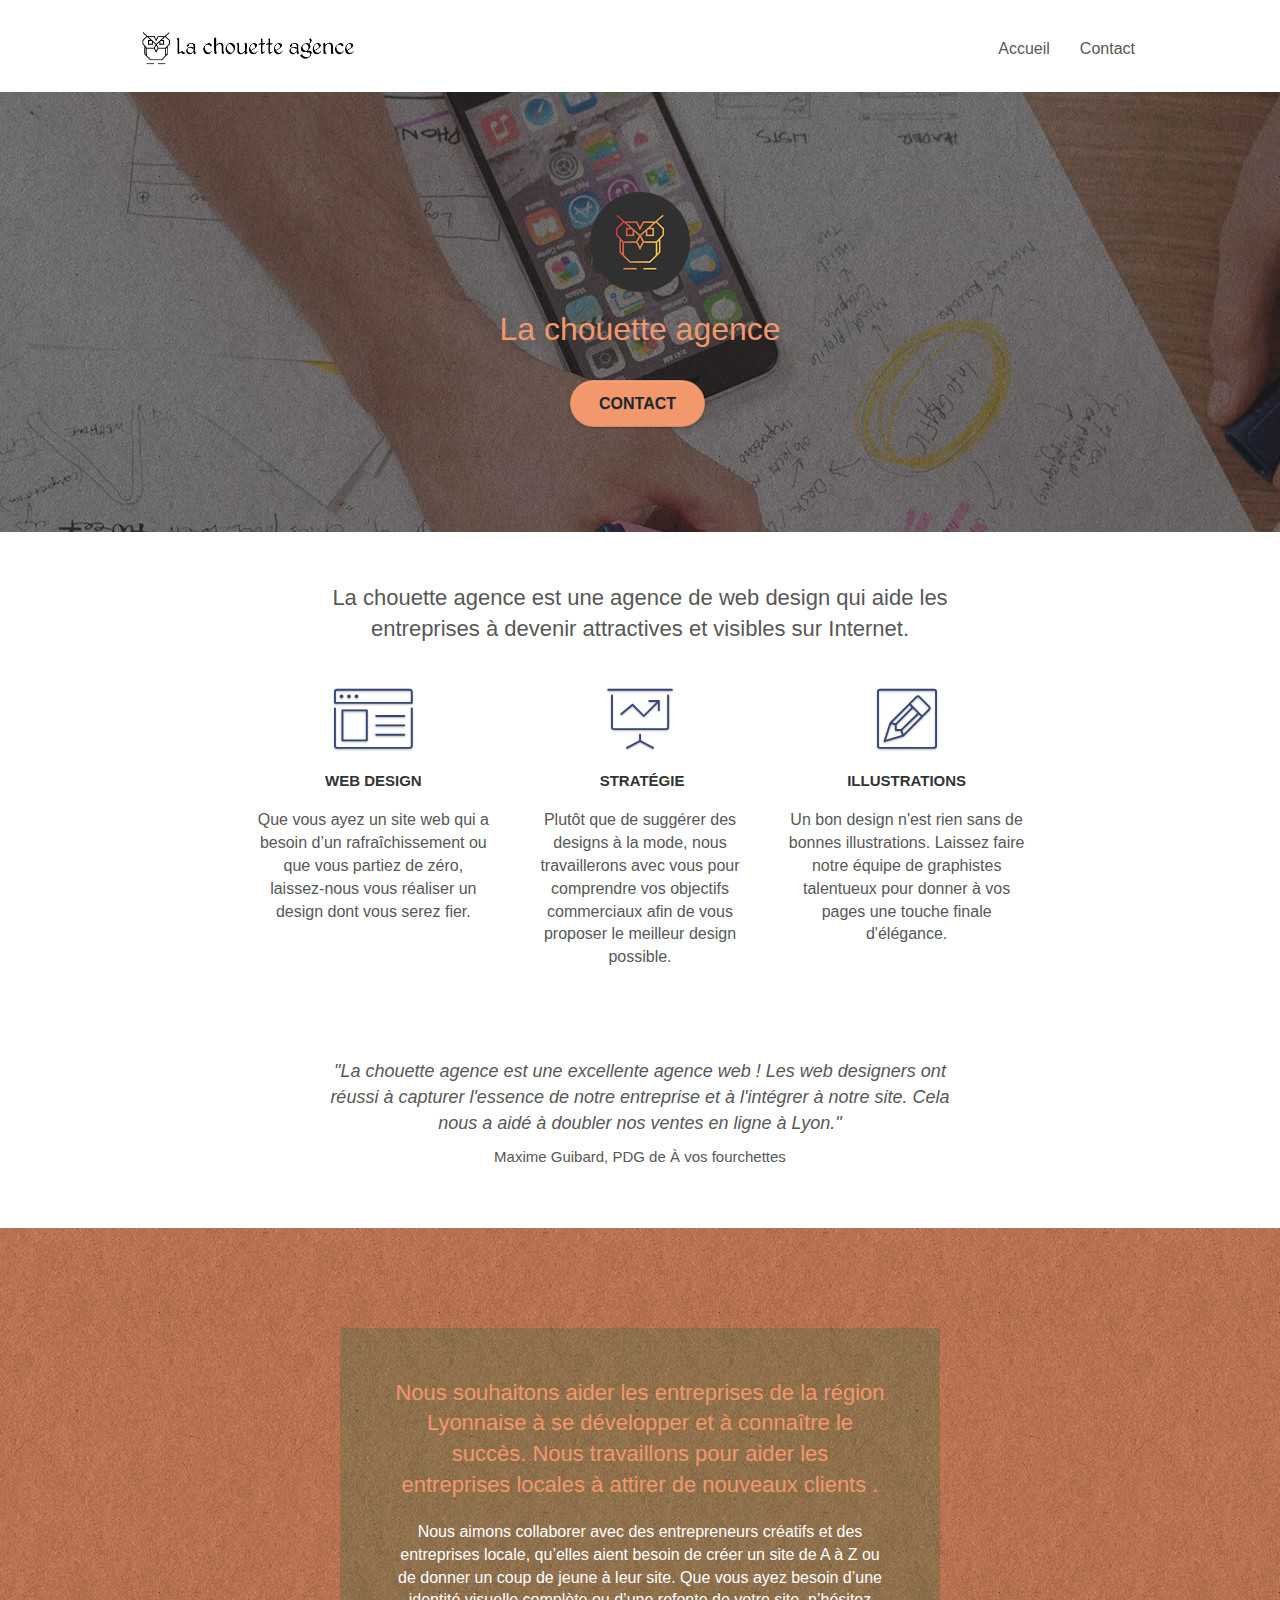
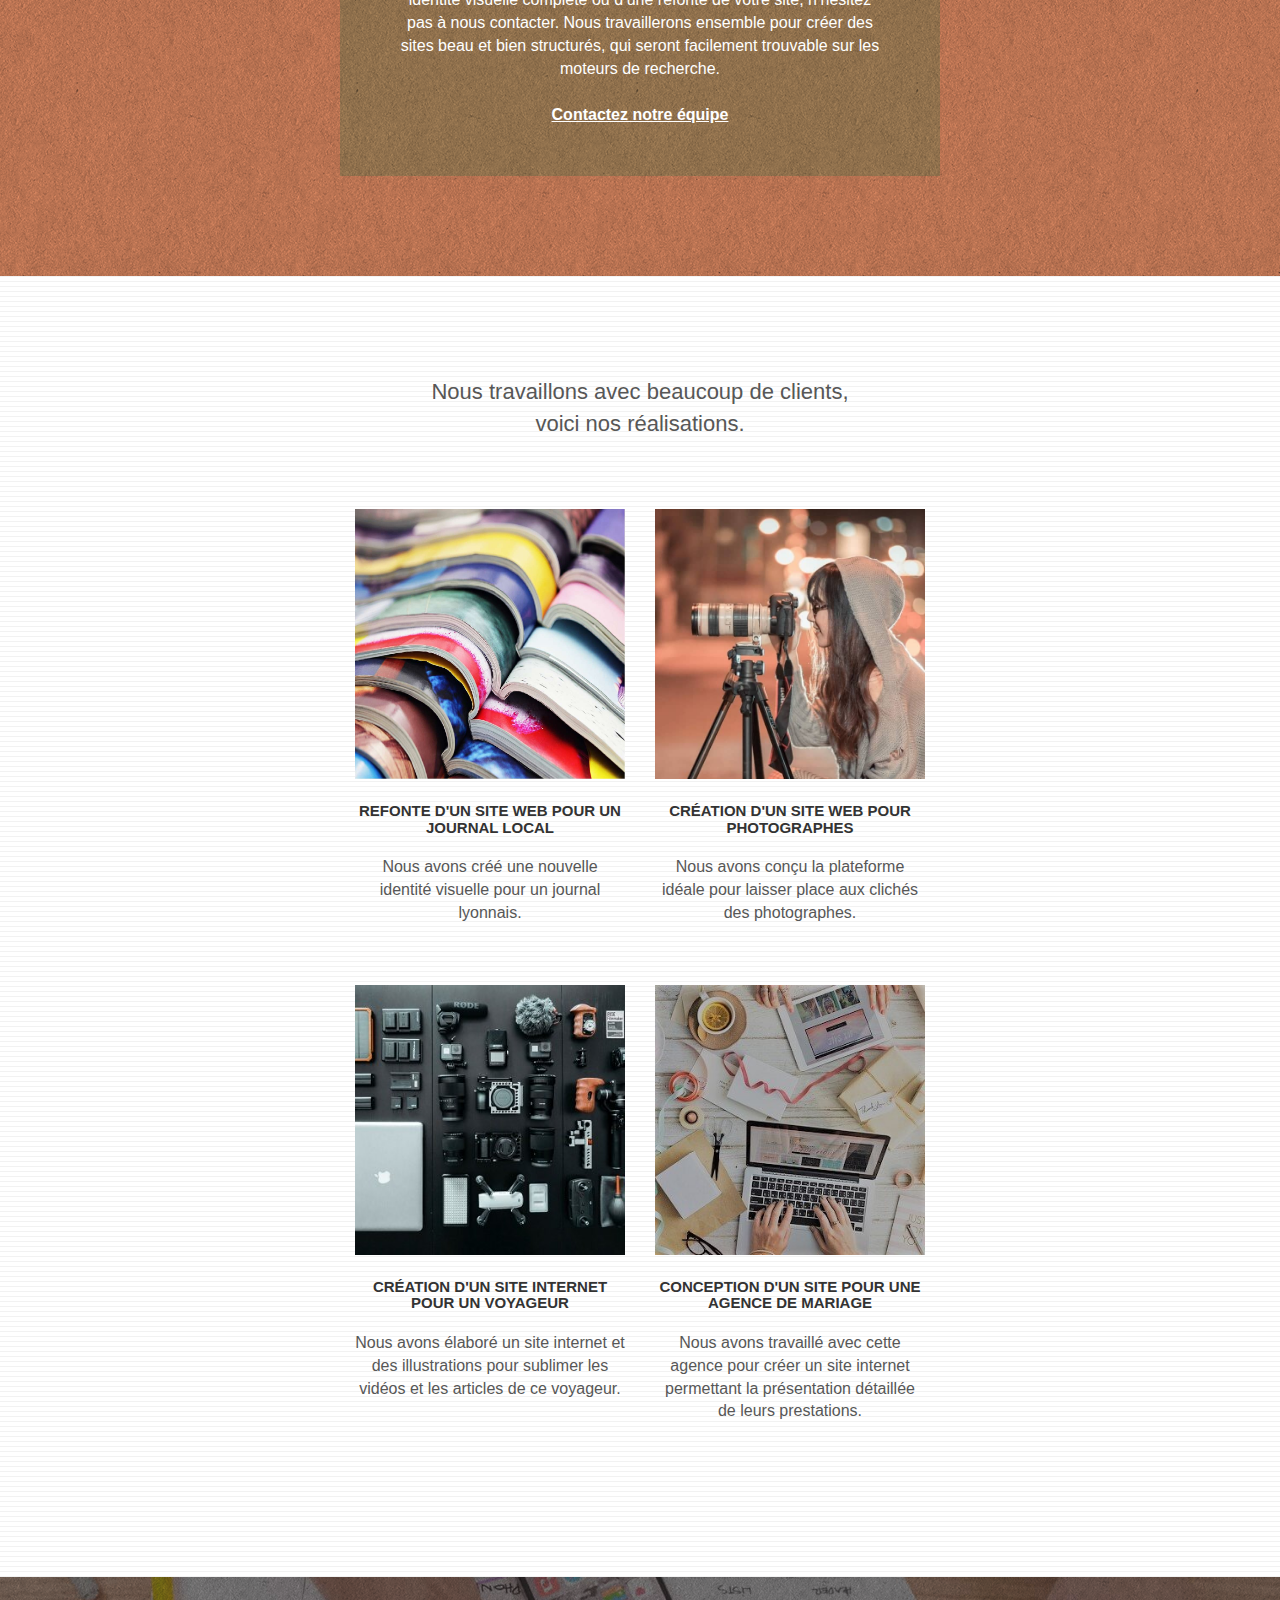
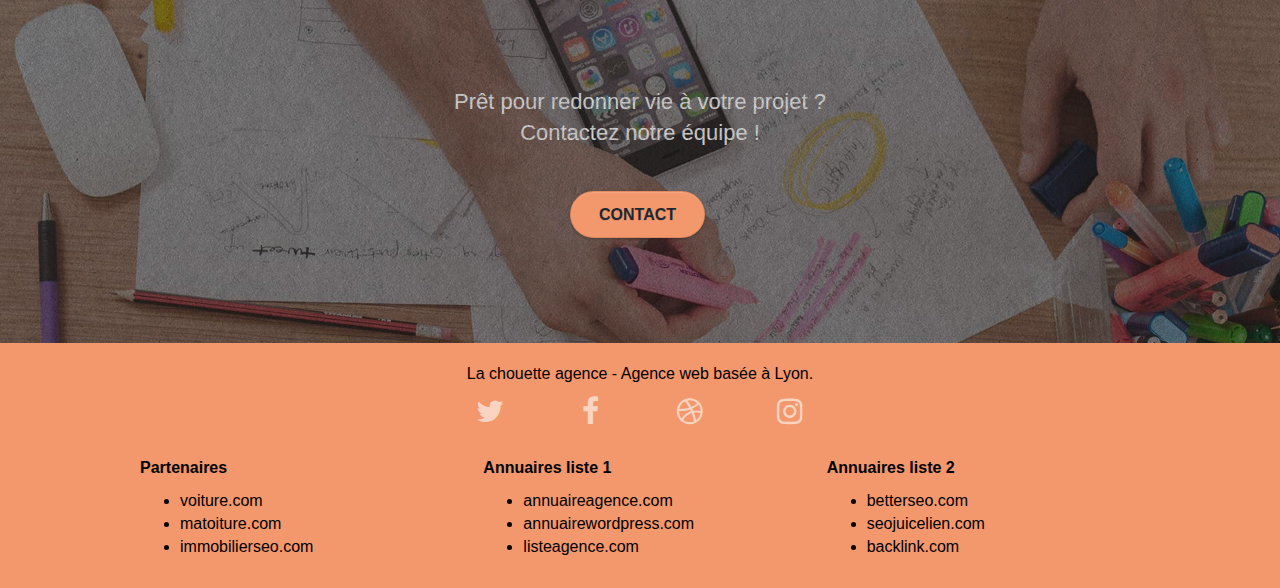
<file: index.html>
<!doctype html>
<html lang="fr">
<head>
    <meta charset="utf-8">
    <meta name="keywords" content="seo, google, site web, site internet, agence design paris, agence design, agence design,agence design,agence design,agence design,agence design,agence design,agence design,agence design">
    <meta name="description" content="La chouette agence est une agence de web design basée à Lyon qui aide les entreprises à devenir attractives et visibles sur Internet.">
    <meta name="viewport" content="width=device-width, initial-scale=1.0, viewport-fit=cover">
    <link rel="shortcut icon" type="image/png" href="favicon.jpg">
    
	<link rel="stylesheet" type="text/css" href="./css/bootstrap.css">
	<link rel="stylesheet" type="text/css" href="style.css">
	<link rel="stylesheet" type="text/css" href="./css/font-awesome.css">
	<link rel="stylesheet" type="text/css" href="./css/et-line.css">
	
    
	<script src="./js/jquery-2.1.0.js"></script>
	<script src="./js/bootstrap.js"></script>
	<script src="./js/blocs.js"></script>
	<script src="./js/jquery.touchSwipe.js" defer></script>
	<script src="./js/gmaps.js"></script>

    <title>La chouette agence ⎪ Agence de web design à Lyon</title>

    
<!-- Analytics -->
 
<!-- Analytics END -->
    
</head>
<body>
<!-- Principal conteneur -->
<div class="page-container">
    
<!-- bloc-0 -->
<div class="bloc bgc-white l-bloc " id="bloc-0">
	<div class="container bloc-sm">

		<nav class="navbar row">
			<div class="navbar-header">
				<div hidden class="keywords" style="color:#cccccc;font-size:1px;">Agence web à paris, stratégie web, web design, illustrations, design de site web, site web, web, internet, site internet, site</div>
				<a class="navbar-brand" href="index.html"><img src="img/la-chouette-agence.png" alt="paris web design logo agence web meilleure agence" height="40" /></a>
				<div hidden class="keywords" style="color:#cccccc;font-size:1px;">Agence web à paris, stratégie web, web design, illustrations, design de site web, site web, web, internet, site internet, site</div>
				<button id="nav-toggle" type="button" class="ui-navbar-toggle navbar-toggle" data-toggle="collapse" data-target=".navbar-1">
					<span class="sr-only">Toggle navigation</span><span class="icon-bar"></span><span class="icon-bar"></span><span class="icon-bar"></span>
				</button>
			</div>
			<div class="collapse navbar-collapse navbar-1 special-dropdown-nav">
				<ul class="site-navigation nav navbar-nav">
					<li>
						<a href="index.html">Accueil</a>
					</li>
					<li>
					</li>
					<li>
						<a href="page2.html">Contact</a>
					</li>
				</ul>
			</div>
		</nav>
	</div>
</div>
<!-- bloc-0 END -->

<!-- bloc-1-presentation -->
<div class="bloc bgc-dark-slate-blue bg-banniere d-bloc bg-t-edge bloc-bg-texture texture-paper b-parallax" id="bloc-1-hero">
	<div class="container bloc-lg">
		<div class="row tight-width-whitespace">
			<div class="col-sm-12">
				<img src="img/logo.png" class="center-block image-resize-mode" width="100" alt="La chouette agence, agence web paris, création logo paris" />
				<h1 class="text-center hero-bloc-text tc-white ">
					La chouette agence
				</h1>
				<div class="text-center">
					<a href="page2.html" class="btn btn-lg btn-clean btn-rd cta-hero btn-atomic-tangerine" id="cta-hero">Contact</a>
				</div>
			</div>
		</div>
	</div>
</div>
<!-- bloc-1-presentation END -->

<!-- bloc-2-services -->
<div class="bloc bgc-white l-bloc" id="bloc-2-services">
	<div class="container bloc-md">
		<div class="row">
			<div class="col-sm-12 text-center imgtextecenter">
				<p class="imgtexte">La chouette agence est une agence de web design qui aide les entreprises à devenir attractives et visibles sur Internet. </p>
			</div>
		</div>
		<div class="row voffset-lg med-width-whitespace">
			<div class="col-sm-4">
				<div class="text-center">
					<span class="et-icon-browser sm-shadow icon-dark-slate-blue icons icon-lg"></span>
				</div>
				<h2 class="mg-md text-center">
					Web design
				</h2>
				<p class="text-center">
					Que vous ayez un site web qui a besoin d&rsquo;un rafraîchissement ou que vous partiez de zéro, laissez-nous vous réaliser un design dont vous serez fier.
				</p>
			</div>
			<div class="col-sm-4">
				<div class="text-center">
					<span class="et-icon-presentation sm-shadow icon-dark-slate-blue icons icon-lg"></span>
				</div>
				<h2 class="mg-md text-center">
					&nbsp;Stratégie
				</h2>
				<p class="text-center ">
					Plutôt que de suggérer des designs à la mode, nous travaillerons avec vous pour comprendre vos objectifs commerciaux afin de vous proposer le meilleur design possible.<br>
				</p>
			</div>
			<div class="col-sm-4">
				<div class="text-center">
					<span class="et-icon-edit sm-shadow icon-dark-slate-blue icons icon-lg"></span>
				</div>
				<h2 class="mg-md text-center">
					Illustrations
				</h2>
				<p class="text-center ">
					Un bon design n'est rien sans de bonnes illustrations. Laissez faire notre équipe de graphistes talentueux pour donner à vos pages une touche finale d'élégance.
				</p>
			</div>
		</div>
		<div class="row voffset-lg voffset">
			<div class="col-xs-12 col-md-8 col-md-offset-2 text-center">
				<p class="citation">"La chouette agence est une excellente agence web ! Les web designers ont réussi à capturer l'essence de notre entreprise et à l'intégrer à notre site. Cela nous a aidé à doubler nos ventes en ligne à Lyon."</p>
				<p class="citation-auteur">Maxime Guibard, PDG de À vos fourchettes</p>

			</div>
		</div>
	</div>
</div>
<!-- bloc-2-services END -->

<!-- bloc-3-what-i-do -->
<div class="bloc tc-white bgc-atomic-tangerine bg-presentation d-bloc bloc-bg-texture texture-paper b-parallax" id="bloc-3-what-i-do">
	<div class="container bloc-lg">
		<div class="row tight-width-whitespace black-background">
			<div class="col-sm-12">
				<h3 class="mg-md text-center tc-white">
					Nous souhaitons aider les entreprises de la région Lyonnaise à se développer et à connaître le succès. Nous travaillons pour aider les entreprises locales à attirer de nouveaux clients .<br>
				</h3>
				<p class="text-center white">
					Nous aimons collaborer avec des entrepreneurs créatifs et des entreprises locale, qu’elles aient besoin de créer un site de A à Z ou de donner un coup de jeune à leur site. Que vous ayez besoin d’une identité visuelle complète ou d’une refonte de votre site, n’hésitez pas à nous contacter. Nous travaillerons ensemble pour créer des sites beau et bien structurés, qui seront facilement trouvable sur les moteurs de recherche. <br><br><a class="ltc-white bold-link" href="page2.html">Contactez notre équipe</a><br>
				</p>
			</div>
		</div>
	</div>
</div>
<!-- bloc-3-what-i-do END -->

<!-- bloc-4-portfolio -->
<div class="bloc bgc-white bg-lines-h2-bg bg-repeat l-bloc" id="bloc-4-portfolio">
	<div class="container bloc-lg">
		<div class="row">
			<div class="col-sm-12 text-center imgtextecenter">
				<p class ="imgtexte imgtexte2">Nous travaillons avec beaucoup de clients, voici nos réalisations.</p>
			</div>
		</div>
		<div class="row tight-width-whitespace portfolio-row">
			<div class="col-sm-6">
				<a href="#" data-lightbox="img/1.jpg" data-gallery-id="gallery-1" data-caption="Refonte d'un site web pour un journal local" data-frame="snapshot-lb"><img src="img/1.jpg" alt="paris web design logo agence web meilleure agence et refonte site web journal" class="img-responsive portfolio-thumb" /></a>
				<h4 class="mg-md text-center">
					Refonte d'un site web pour un journal local
				</h4>
				<p class="text-center">
					Nous avons créé une nouvelle identité visuelle pour un journal lyonnais.
				</p>
			</div>
			<div class="col-sm-6">
				<a href="#" data-lightbox="img/2.jpg" data-gallery-id="gallery-1" data-caption="Création d'un site web pour photographes" data-frame="snapshot-lb"><img src="img/2.jpg" class="img-responsive portfolio-thumb" alt="paris web design logo agence web meilleure agence, Création d'un site web pour photographes" /></a>
				<h4 class="mg-md text-center">
					Création d'un site web pour photographes
				</h4>
				<p class="text-center">
					Nous avons conçu la plateforme idéale pour laisser place aux clichés des photographes.
				</p>
			</div>
		</div>
		<div class="row tight-width-whitespace portfolio-row">
			<div class="col-sm-6">
				<a href="#" data-lightbox="img/3.jpg" data-gallery-id="gallery-1" data-caption="Création d'un site internet pour un voyageur" data-frame="snapshot-lb"><img src="img/3.jpg" class="img-responsive portfolio-thumb" alt="paris web design logo agence web meilleure agence, Création d'un site web pour voyageur"/></a>
				<h4 class="mg-md text-center">
					Création d'un site internet pour un voyageur
				</h4>
				<p class="text-center">
					Nous avons élaboré un site internet et des illustrations pour sublimer les vidéos et les articles de ce voyageur.
				</p>
			</div>
			<div class="col-sm-6">
				<a href="#" data-lightbox="img/4.jpg" data-gallery-id="gallery-1" data-caption="Conception d'un site pour une agence de mariage" data-frame="snapshot-lb"><img src="img/4.jpg" class="img-responsive portfolio-thumb" alt="paris web design logo agence web meilleure agence, Création d'un site web pour agence de mariage" /></a>
				<h4 class="mg-md text-center">
					Conception d'un site pour une agence de mariage
				</h4>
				<p class="text-center">
					Nous avons travaillé avec cette agence pour créer un site internet permettant la présentation détaillée de leurs prestations.
				</p>
			</div>
		</div>
	</div>
</div>
<!-- bloc-4-portfolio END -->

<!-- bloc-5-cta -->
<div class="bloc bgc-dark-slate-blue bg-banniere d-bloc bloc-bg-texture texture-paper" id="bloc-5-cta">
	<div class="container bloc-lg">
		<div class="row">
			<h5 class="mg-md text-center white">
				Prêt pour redonner vie à votre projet ?<br>Contactez notre équipe !
			</h5>
			<div class="col-sm-12 text-center">
				<a href="page2.html" class="btn btn-atomic-tangerine btn-clean btn-rd btn-lg cta-hero">Contact</a>
			</div>
		</div>
	</div>
</div>
<!-- bloc-5-cta END -->

<!-- Footer - bloc-8 -->
<div class="bloc bgc-atomic-tangerine d-bloc" id="bloc-8">
	<div class="container bloc-sm">
		<div class="row">
			<div class="col-sm-12">
				<p class="text-center black">
					La chouette agence - Agence web basée à Lyon.<br>
				</p>
				<div class="row row-no-gutters social">
					<div class="col-sm-3">
						<div class="text-center">
							<a class="social" href="index.html"><span class="fa fa-twitter icon-md"></span></a>
						</div>
					</div>
					<div class="col-sm-3">
						<div class="text-center">
							<a class="social" href="index.html"><span class="fa fa-facebook icon-md"></span></a>
						</div>
					</div>
					<div class="col-sm-3">
						<div class="text-center">
							<a class="social" href="index.html"><span class="fa fa-dribbble icon-md"></span></a>
						</div>
					</div>
					<div class="col-sm-3">
						<div class="text-center">
							<a class="social" href="index.html"><span class="fa fa-instagram icon-md"></span></a>
						</div>
					</div>
					<div hidden class="keywords" style="color:#F3976C;">Agence web à paris, stratégie web, web design, illustrations, design de site web, site web, web, internet, site internet, site</div>
				</div>
				<div class="row">
					<div class="col-sm-4">
						<p class="linkheader">Partenaires</p>
							<ul>
								<li class="black"><a href="voiture.com" class="black">voiture.com</a></li>
								<li class="black"><a href="matoiture.com" class="black">matoiture.com</a></li>
								<li class="black"><a href="immobilierseo.com" class="black">immobilierseo.com</a></li>
							</ul>		
					</div>
					<div class="col-sm-4">
						<p class="linkheader">Annuaires liste 1</p>
						<ul>
							<li class="black"><a href="annuaireagence.com" class="black">annuaireagence.com</a></li>
							<li class="black"><a href="annuairewordpress.com" class="black">annuairewordpress.com</a></li>
							<li class="black"><a href="listeagence.com" class="black">listeagence.com</a></li>
						</ul>
					</div>
					<div class="col-sm-4">
						<p class="linkheader">Annuaires liste 2</p>
						<ul>
							<li class="black"><a href="betterseo.com" class="black">betterseo.com</a></li>
							<li class="black"><a href="seojuicelien.com" class="black">seojuicelien.com</a></li>
							<li class="black"><a href="backlink.com" class="black">backlink.com</a></li>
						</ul>
					</div>
				</div>
			</div>
		</div>
	</div>
</div>
<!-- Footer - bloc-8 END -->

</div>
<!-- Principal conteneur END -->
    

</body>
</html>
</file>
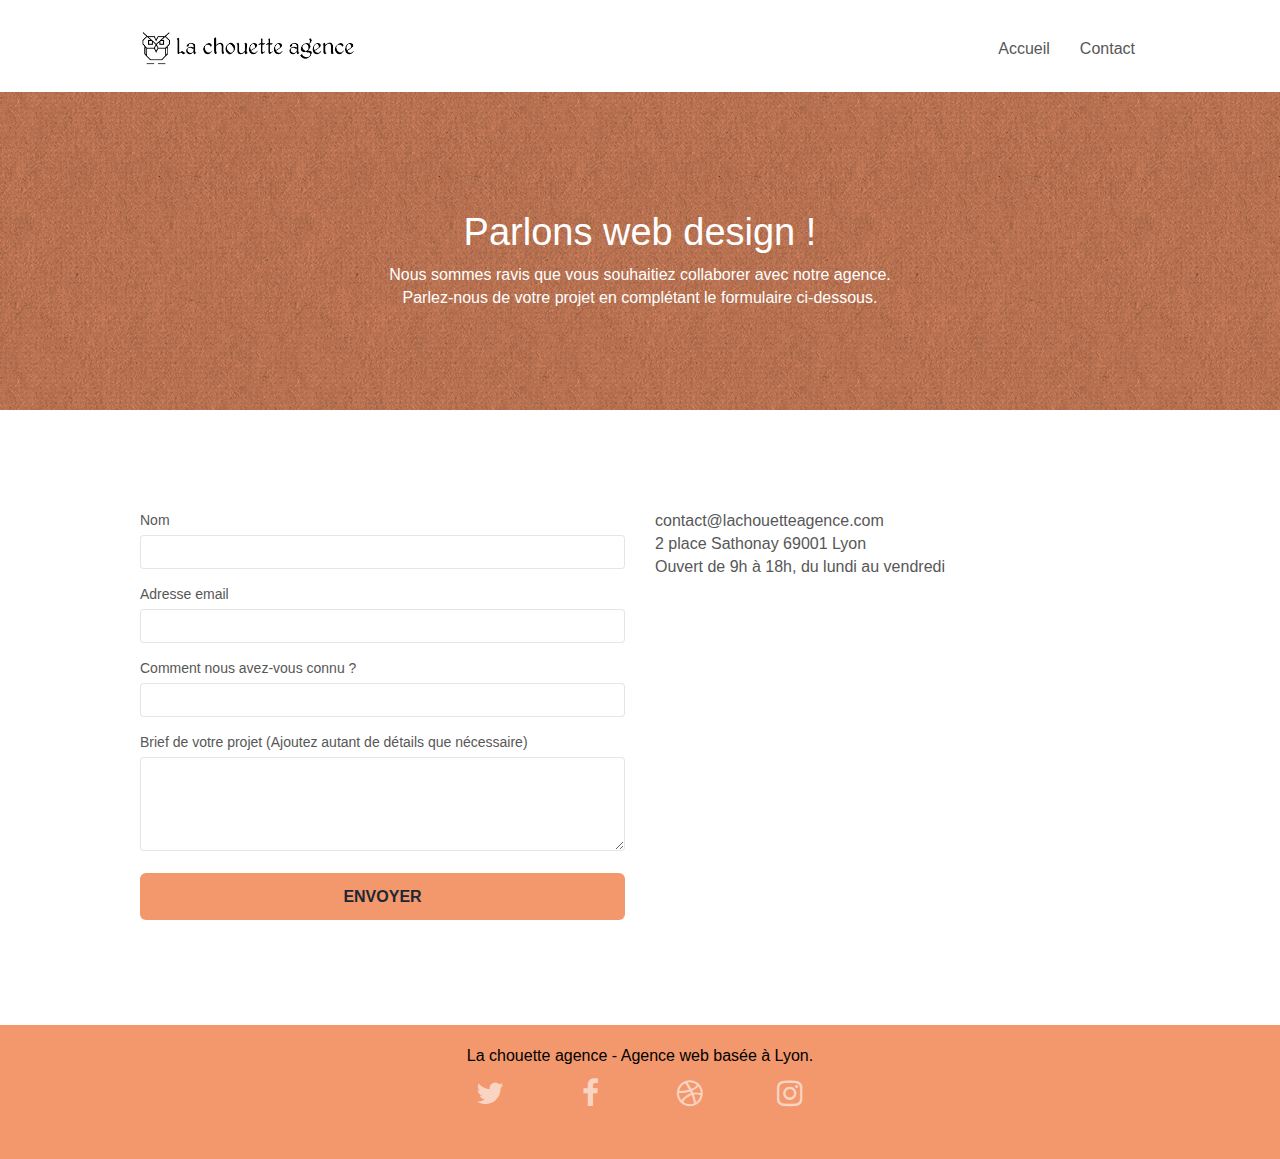
<file: page2.html>
<!doctype html>
<html lang="fr">
<head>
    <meta charset="utf-8">
    <meta name="keywords" content="">
    <meta name="description" content="Vous avez un projet de web design à realiser? La chouette agence répond à vos questions sur tous les sujets ">
    <meta name="viewport" content="width=device-width, initial-scale=1.0, viewport-fit=cover">
    <link rel="shortcut icon" type="image/png" href="favicon.jpg">
    
	<link rel="stylesheet" type="text/css" href="./css/bootstrap.css">
	<link rel="stylesheet" type="text/css" href="style.css">
	<link rel="stylesheet" type="text/css" href="./css/font-awesome.css">
	<link rel="stylesheet" type="text/css" href="./css/et-line.css">
	
    
	<script src="./js/jquery-2.1.0.js"></script>
	<script src="./js/bootstrap.js"></script>
	<script src="./js/blocs.js"></script>
	<script src="./js/jqBootstrapValidation.js"></script>
	<script src="./js/formHandler.js"></script>
    <title>Nous contacter - La chouette agence</title>

    
<!-- Analytics -->
 
<!-- Analytics END -->
    
</head>
<body>
<!-- Principal conteneur -->
<div class="page-container">
    
<!-- bloc-0 -->
<div class="bloc bgc-white l-bloc " id="bloc-0">
	<div class="container bloc-sm">
		<nav class="navbar row">
			<div class="navbar-header">
				<a class="navbar-brand" href="index.html"><img src="img/la-chouette-agence.png" alt="atlanta web design logo" height="40" /></a>
				<button id="nav-toggle" type="button" class="ui-navbar-toggle navbar-toggle" data-toggle="collapse" data-target=".navbar-1">
					<span class="sr-only">Toggle navigation</span><span class="icon-bar"></span><span class="icon-bar"></span><span class="icon-bar"></span>
				</button>
			</div>
			<div class="collapse navbar-collapse navbar-1 special-dropdown-nav">
				<ul class="site-navigation nav navbar-nav">
					<li>
						<a href="index.html">Accueil</a>
					</li>
					<li>
					</li>
					<li>
						<a href="page2.html">Contact</a>
					</li>
				</ul>
			</div>
		</nav>
	</div>
</div>
<!-- bloc-0 END -->

<!-- bloc-6 -->
<div class="bloc bg-dots-bg bg-repeat bgc-atomic-tangerine d-bloc bloc-bg-texture texture-paper" id="bloc-6">
	<div class="container bloc-lg">
		<div class="row">
			<div class="col-sm-12">
				<h1 class="text-center hero-bloc-text white">
					Parlons web design !
				</h1>
				<p class="text-center mg-lg white tight-width-whitespace">
					Nous sommes ravis que vous souhaitiez collaborer avec notre agence.<br>
					Parlez-nous de votre projet en complétant le formulaire ci-dessous.
				</p>
			</div>
		</div>
	</div>
</div>
<!-- bloc-6 END -->

<!-- bloc-7 -->
<div class="bloc bgc-white l-bloc" id="bloc-7">
	<div class="container bloc-lg">
		<div class="row">
			<div class="col-sm-6">
				<form id="form_1" novalidate success-msg="Your message has been sent." fail-msg="Sorry it seems that our mail server is not responding, Sorry for the inconvenience!">
					<div class="form-group">
						<label>
							Nom
						</label>
						<input id="name" class="form-control" required />
					</div>
					<div class="form-group">
						<label>
							Adresse email
						</label>
						<input id="email" class="form-control" type="email" required />
					</div>
					<div class="form-group">
						<label>
							Comment nous avez-vous connu ?
						</label>
						<input class="form-control" type="email" required id="input_504" />
					</div>
					<div class="form-group">
						<label>
							Brief de votre projet (Ajoutez autant de détails que nécessaire)<br>
						</label><textarea id="message" class="form-control" rows="4" cols="50" required></textarea>
					</div> 
					<button class="bloc-button btn btn-lg btn-block cta-hero btn-atomic-tangerine" type="submit">
						Envoyer
					</button>
				</form>
			</div>
			<div class="col-sm-6">
				<p>
					contact@lachouetteagence.com<br>2 place Sathonay 69001 Lyon<br>Ouvert de 9h à 18h, du lundi au vendredi<br>
				</p>
			</div>
		</div>
	</div>
</div>
<!-- bloc-7 END -->

<!-- ScrollToTop Button -->
<a class="bloc-button btn btn-d scrollToTop" onclick="scrollToTarget('1')"><span class="fa fa-chevron-up"></span></a>
<!-- ScrollToTop Button END-->


<!-- Footer - bloc-8 -->
<div class="bloc bgc-atomic-tangerine d-bloc" id="bloc-8">
	<div class="container bloc-sm">
		<div class="row">
			<div class="col-sm-12">
				<p class="text-center black">
					La chouette agence - Agence web basée à Lyon.<br>
				</p>
				<div class="row row-no-gutters social">
					<div class="col-sm-3">
						<div class="text-center">
							<a class="social" href="index.html"><span class="fa fa-twitter icon-md"></span></a>
						</div>
					</div>
					<div class="col-sm-3">
						<div class="text-center">
							<a class="social" href="index.html"><span class="fa fa-facebook icon-md"></span></a>
						</div>
					</div>
					<div class="col-sm-3">
						<div class="text-center">
							<a class="social" href="index.html"><span class="fa fa-dribbble icon-md"></span></a>
						</div>
					</div>
					<div class="col-sm-3">
						<div class="text-center">
							<a class="social" href="index.html"><span class="fa fa-instagram icon-md"></span></a>
						</div>
					</div>
				</div>
			</div>
		</div>
	</div>
</div>
<!-- Footer - bloc-8 END -->

</div>
<!-- Principal conteneur END -->
    

</body>
</html>
</file>
<file: style.css>
body {
    margin: 0;
    padding: 0;
    background: #FFF;
    overflow-x: hidden;
    -webkit-font-smoothing: antialiased;
    -moz-osx-font-smoothing: grayscale;
}

a,
button {
    transition: all .3s ease-in-out;
    outline: none!important;
}

a:hover {
    text-decoration: none;
    cursor: pointer;
}

#page-loading-blocs-notifaction {
    position: fixed;
    top: 0;
    bottom: 0;
    width: 100%;
    z-index: 100000;
    background: #FFFFFF url("img/pageload-spinner.gif") no-repeat center center;
}

.bloc {
    width: 100%;
    clear: both;
    background: 50% 50% no-repeat;
    padding: 0 50px;
    -webkit-background-size: cover;
    -moz-background-size: cover;
    -o-background-size: cover;
    background-size: cover;
    position: relative;
}

.bloc .container {
    padding-left: 0;
    padding-right: 0;
}

.bloc-lg {
    padding: 100px 50px;
}

.bloc-md {
    padding: 50px;
}

.bloc-sm {
    padding: 20px 50px;
}

.bg-center,
.bg-l-edge,
.bg-r-edge,
.bg-t-edge,
.bg-b-edge,
.bg-tl-edge,
.bg-bl-edge,
.bg-tr-edge,
.bg-br-edge,
.bg-repeat {
    -webkit-background-size: auto!important;
    -moz-background-size: auto!important;
    -o-background-size: auto!important;
    background-size: auto!important;
}

.bg-repeat {
    background: repeat;
}

.bg-t-edge {
    background: top no-repeat;
}

.bloc-bg-texture::before {
    content: "";
    background-size: 2px 2px;
    position: absolute;
    top: 0;
    bottom: 0;
    left: 0;
    right: 0;
}

.texture-paper::before {
    background: url("img/texture-paper.png");
    background-size: 280px 280px;
}

.b-parallax {
    background-attachment: fixed;
}

.d-bloc {
    color: rgba(255, 255, 255, .7);
}

.d-bloc button:hover {
    color: rgba(255, 255, 255, .9);
}

.d-bloc .icon-round,
.d-bloc .icon-square,
.d-bloc .icon-rounded,
.d-bloc .icon-semi-rounded-a,
.d-bloc .icon-semi-rounded-b {
    border-color: rgba(255, 255, 255, .9);
}

.d-bloc .divider-h span {
    border-color: rgba(255, 255, 255, .2);
}

.d-bloc .a-btn,
.d-bloc .navbar a,
.d-bloc .navbar-brand,
.d-bloc a .icon-sm,
.d-bloc a .icon-md,
.d-bloc a .icon-lg,
.d-bloc a .icon-xl,
.d-bloc h1 a,
.d-bloc h2 a,
.d-bloc h3 a,
.d-bloc h4 a,
.d-bloc h5 a,
.d-bloc h6 a,
.d-bloc p a {
    color: rgba(255, 255, 255, .6);
}

.d-bloc .a-btn:hover,
.d-bloc .navbar a:hover,
.d-bloc .navbar-brand:hover,
.d-bloc a:hover .icon-sm,
.d-bloc a:hover .icon-md,
.d-bloc a:hover .icon-lg,
.d-bloc a:hover .icon-xl,
.d-bloc h1 a:hover,
.d-bloc h2 a:hover,
.d-bloc h3 a:hover,
.d-bloc h4 a:hover,
.d-bloc h5 a:hover,
.d-bloc h6 a:hover,
.d-bloc p a:hover {
    color: rgba(255, 255, 255, 1);
}

.d-bloc .navbar-toggle .icon-bar {
    background: rgba(255, 255, 255, 1);
}

.d-bloc .btn-wire,
.d-bloc .btn-wire:hover {
    color: rgba(255, 255, 255, 1);
    border-color: rgba(255, 255, 255, 1);
}

.d-bloc .panel {
    color: rgba(0, 0, 0, .5);
}

.d-bloc .panel button:hover {
    color: rgba(0, 0, 0, .7);
}

.d-bloc .panel icon {
    border-color: rgba(0, 0, 0, .7);
}

.d-bloc .panel .divider-h span {
    border-color: rgba(0, 0, 0, .1);
}

.d-bloc .panel .a-btn {
    color: rgba(0, 0, 0, .6);
}

.d-bloc .panel .a-btn:hover {
    color: rgba(0, 0, 0, 1);
}

.d-bloc .panel .btn-wire,
.d-bloc .panel .btn-wire:hover {
    color: rgba(0, 0, 0, .7);
    border-color: rgba(0, 0, 0, .3);
}

.d-bloc .panel,
.l-bloc {
    color: rgba(0, 0, 0, .5);
}

.d-bloc .panel button:hover,
.l-bloc button:hover {
    color: rgba(0, 0, 0, .7);
}

.l-bloc .icon-round,
.l-bloc .icon-square,
.l-bloc .icon-rounded,
.l-bloc .icon-semi-rounded-a,
.l-bloc .icon-semi-rounded-b {
    border-color: rgba(0, 0, 0, .7);
}

.d-bloc .panel .divider-h span,
.l-bloc .divider-h span {
    border-color: rgba(0, 0, 0, .1);
}

.d-bloc .panel .a-btn,
.l-bloc .a-btn,
.l-bloc .navbar a,
.l-bloc .navbar-brand,
.l-bloc a .icon-sm,
.l-bloc a .icon-md,
.l-bloc a .icon-lg,
.l-bloc a .icon-xl,
.l-bloc h1 a,
.l-bloc h2 a,
.l-bloc h3 a,
.l-bloc h4 a,
.l-bloc h5 a,
.l-bloc h6 a,
.l-bloc p a {
    color: rgba(0, 0, 0, .6);
}

.d-bloc .panel .a-btn:hover,
.l-bloc .a-btn:hover,
.l-bloc .navbar a:hover,
.l-bloc .navbar-brand:hover,
.l-bloc a:hover .icon-sm,
.l-bloc a:hover .icon-md,
.l-bloc a:hover .icon-lg,
.l-bloc a:hover .icon-xl,
.l-bloc h1 a:hover,
.l-bloc h2 a:hover,
.l-bloc h3 a:hover,
.l-bloc h4 a:hover,
.l-bloc h5 a:hover,
.l-bloc h6 a:hover,
.l-bloc p a:hover {
    color: rgba(0, 0, 0, 1);
}

.l-bloc .navbar-toggle .icon-bar {
    color: rgba(0, 0, 0, .6);
}

.d-bloc .panel .btn-wire,
.d-bloc .panel .btn-wire:hover,
.l-bloc .btn-wire,
.l-bloc .btn-wire:hover {
    color: rgba(0, 0, 0, .7);
    border-color: rgba(0, 0, 0, .3);
}

.voffset {
    margin-top: 30px;
}

.voffset-lg {
    margin-top: 80px;
}

.row-no-gutters {
    margin-right: 0;
    margin-left: 0;
}

.row.row-no-gutters > [class^="col-"],
.row.row-no-gutters > [class*=" col-"] {
    padding-right: 0;
    padding-left: 0;
}

#bloc-1-hero h1 {
    font-size: 32px;
}

.navbar {
    margin-bottom: 0;
    z-index: 1;
}

.navbar-brand {
    height: auto;
    padding: 3px 15px;
    font-size: 25px;
    font-weight: normal;
    font-weight: 600;
    line-height: 44px;
}

.navbar-brand img {
    max-height: 200px;
    margin: 0 5px 0 0;
    display: inline;
}

.navbar-brand img[src$=svg] {
    min-width: 100px;
}

.nav-center .navbar-brand img {
    margin: 0;
}

.navbar .nav {
    padding-top: 2px;
    margin-right: -16px;
    float: right;
    z-index: 1;
}

.nav > li {
    float: left;
    margin-top: 4px;
    font-size: 16px;
}

.navbar-nav .open .dropdown-menu > li > a {
    text-align: inherit;
}

.nav > li a:hover,
.nav > li a:focus {
    background: transparent;
}

.navbar-toggle {
    margin: 10px 10px 0 0;
    border: 0px;
}

.navbar-toggle:hover {
    background: transparent!important;
}

.navbar-toggle .icon-bar {
    background-color: rgba(0, 0, 0, .5);
    width: 26px;
}

.nav-invert .navbar .nav {
    float: left;
}

.nav-invert .navbar-header,
.nav-invert .navbar-brand {
    float: right;
    position: relative;
    z-index: 2;
}

@media (min-width: 768px) {
    .site-navigation {
        position: absolute;
        top: 50%;
        right: 20px;
        transform: translate(0, -50%);
        -webkit-transform: translateY(-50%);
    }
    .nav > li .dropdown-menu a,
    .nav > li .dropdown-menu a:hover {
        color: #484848;
    }
    .nav-invert .site-navigation {
        left: 0;
        right: 0;
    }
    .nav-center {
        text-align: center;
    }
    .nav-center .navbar-header {
        width: 100%;
    }
    .nav-center .navbar-header,
    .nav-center .navbar-brand,
    .nav-center .nav > li {
        float: none;
        display: inline-block;
    }
    .nav-center .site-navigation {
        position: relative;
        width: 100%;
        right: 0;
        margin-right: 0px;
        margin-top: 20px;
    }
    .nav-center.mini-nav .navbar-toggle {
        float: none;
        margin: 10px auto 0;
    }
}

.nav > li > .dropdown a {
    background: none!important;
    display: block;
    padding: 14px 15px;
}

nav .caret {
    margin: 0 5px;
}

.dropdown-menu .dropdown-menu {
    top: -8px;
    left: 100%;
}

.dropdown-menu .dropmenu-flow-right {
    top: 100%;
    left: 0;
    margin-left: -1px;
    border-top-left-radius: 0;
    border-top-right-radius: 0;
}

.dropdown-menu .dropdown span {
    border: 4px solid black;
    border-top-color: transparent;
    border-right-color: transparent;
    border-bottom-color: transparent;
    margin: 6px -5px 0 0!important;
    float: right;
}

.mg-md {
    margin-top: 10px;
    margin-bottom: 20px;
}

.mg-lg {
    margin-top: 10px;
    margin-bottom: 40px;
}

.btn {
    margin: 0 5px 5px 0;
}

.btn.pull-right {
    margin: 0 0 5px 5px;
}

.btn-d,
.btn-d:hover,
.btn-d:focus {
    color: #FFF;
    background: rgba(0, 0, 0, .3);
}

button {
    outline: none!important;
}

.btn-rd {
    border-radius: 40px;
}

.btn-clean {
    border: 1px solid rgba(0, 0, 0, .08);
    border-bottom-color: rgba(0, 0, 0, .1);
    text-shadow: 0 1px 0 rgba(0, 0, 1, .1);
    box-shadow: 0 1px 3px rgba(0, 0, 1, .25), inset 0 1px 0 0 rgba(255, 255, 255, .15);
}

.icon-md {
    font-size: 30px!important;
}

.icon-lg {
    font-size: 60px!important;
}

.sm-shadow {
    text-shadow: 0 1px 2px rgba(0, 0, 0, .3);
}

.panel-sq,
.panel-sq .panel-heading,
.panel-sq .panel-footer {
    border-radius: 0;
}

.panel-rd {
    border-radius: 30px;
}

.panel-rd .panel-heading {
    border-radius: 29px 29px 0 0;
}

.panel-rd .panel-footer {
    border-radius: 0 0 29px 29px;
}

.form-control {
    border-color: rgba(0, 0, 0, .1);
    box-shadow: none;
}

.scrollToTop {
    width: 40px;
    height: 40px;
    position: fixed;
    bottom: 20px;
    right: 20px;
    opacity: 0;
    z-index: 500;
    transition: all .3s ease-in-out;
}

.scrollToTop span {
    margin-top: 6px;
}

.showScrollTop {
    font-size: 14px;
    opacity: 1;
}

a[data-lightbox] {
    position: relative;
    display: block;
    text-align: center;
}

a[data-lightbox]:hover::before {
    content: "+";
    font-family: "HelveticaNeue-Light", "Helvetica Neue Light", "Helvetica Neue", Helvetica, Arial;
    font-size: 32px;
    width: 50px;
    height: 50px;
    margin-left: -25px;
    border-radius: 50%;
    background: rgba(0, 0, 0, .6);
    color: #FFF;
    font-weight: 100;
    z-index: 1;
    position: absolute;
    top: 50%;
    transform: translateY(-50%);
    -webkit-transform: translateY(-50%);
}

a[data-lightbox]:hover img {
    opacity: 0.6;
    -webkit-animation-fill-mode: none;
    animation-fill-mode: none;
}

#lightbox-modal {
    display: flex;
    align-items: center;
}

#lightbox-modal .modal-dialog {
    width: 90%;
    max-width: 900px;
    margin: 0 auto 0;
}

#lightbox-modal .modal-dialog img {
    max-height: 90vh;
    margin: 0 auto;
}

.lightbox-caption {
    padding: 20px;
    color: #FFF;
    background: rgba(0, 0, 0, .5);
    position: absolute;
    left: 15px;
    right: 15px;
    bottom: 5px;
}

.close-lightbox {
    color: #FFF;
    font-size: 30px;
    position: absolute;
    top: 20px;
    right: 20px;
    z-index: 20;
    background: rgba(0, 0, 0, .5);
    border: none;
    line-height: 30px;
    padding: 0 9px 5px;
    opacity: 0.3;
}

.close-lightbox:hover,
.next-lightbox:hover,
.prev-lightbox:hover {
    opacity: 1.0;
    color: #FFF;
}

.next-lightbox,
.prev-lightbox {
    font-size: 20px;
    color: rgba(255, 255, 255, .9);
    background: rgba(0, 0, 0, .5);
    transition: all .2s ease-in-out;
    position: absolute;
    top: 45%;
    z-index: 1;
    opacity: 0.4;
}

.next-lightbox {
    padding: 6px 8px 1px 13px;
    right: 25px;
}

.prev-lightbox {
    padding: 6px 13px 1px 10px;
    left: 25px;
}

.snapshot-lb .modal-body {
    padding-bottom: 45px;
}

.snapshot-lb .lightbox-caption {
    padding: 0;
    color: rgba(0, 0, 0, .5);
    background: none;
}

h1,
h2,
h3,
h4,
h5,
h6,
p,
label,
.btn,
a {
    font-family: "helvetica";
    font-weight: 400;
    color: #575757!important;
}

.imgtexte{ 
    font-size:22px; 
    text-align: center;
    width:63%;
    font-weight:500;
}
@media (max-width: 400px) {
    .imgtexte{
        width:100%;
    }
}

.imgtexte2{
    width:45%;
}
@media (max-width: 400px) {
    .imgtexte2 {
        width:70%;
    }
}

.imgtextecenter{
    margin-bottom:1rem;
    display:flex;
    justify-content: center;
    align-items:center;
}

.citation{
    font-size:18px;
    font-style:italic;
    font-weight:500;
}
.citation-auteur{
    font-size:15px;
    font-weight:300;
}

.container {
    max-width: 1000px;
}

.hero-bloc-text {
    font-size: 38px;
}

.hero-bloc-text-sub {
    font-size: 36px;
}

.statement-bloc-text {
    line-height: 26px;
    font-style: italic;
    font-size: 20px;
    text-align: center;
    font-weight: lighter;
    max-width: 520px;
    margin: auto auto auto auto;
}

p {
    font-size: 16px;
}

.linkheader{
    color:#000!important;
    font-weight: 600;
}

.tight-width-whitespace {
    max-width: 600px;
    margin: auto auto auto auto;
}

.h1 {
    font-size: 20px;
    font-family: "Open Sans";
}

.cta-hero {
    margin-top: 22px;
    color:#000;
    text-transform: uppercase;
    padding: 12px 28px 12px 28px;
    font-size: 16px;
    font-weight: 700;
}

.social {
    max-width: 400px;
    margin: auto auto 3rem auto;
}

h2,h4 {
    font-size: 15px;
    text-transform: uppercase;
    font-weight: 700;
    color: #333333!important;
}

h3,h5 {
    font-size: 22px;
    line-height: 1.4em;
}


.med-width-whitespace {
    max-width: 800px;
    margin: auto auto auto auto;
    box-shadow: 0px 0px 0px #000000;
}

h1 {
    color: #333333!important;
}

h4 {
    color: #333333!important;
}

.icons {
    margin-bottom: 14px;
    margin-top: 24px;
}

.white {
    color: #FFFFFF!important;
}

.portfolio-thumb {
    margin-bottom: 24px;
}

.portfolio-row {
    margin-bottom: 44px;
    margin-top: 50px;
}

.avatar {
    box-shadow: 0px 4px 9px rgba(0, 0, 0, 0.3);
}

.black-background {
    background-color: rgba(165, 147, 99, 0.7);
    padding: 40px 40px 40px 40px;
}

.black{
    color:#000!important;
    font-size: 16px;
}

.bold-link {
    font-weight: 900;
    text-decoration: underline!important;
}

.bgc-white {
    background-color: #FFFFFF;
}

.bgc-dark-slate-blue {
    background-color: #364577;
}

.bgc-atomic-tangerine {
    background-color: #F3976C;
}

.tc-white {
    color: #F3976C!important;
}

.btn-atomic-tangerine {
    background: #F3976C;
    color:#1C2833!important;
}

.btn-atomic-tangerine:hover {
    background: #c27956!important;
    color: #FFFFFF!important;
}

.ltc-white {
    color: #FFFFFF!important;
}

.ltc-white:hover {
    color: #cccccc!important;
}

.ltc-atomic-tangerine {
    color: #F3976C!important;
}

.ltc-atomic-tangerine:hover {
    color: #c27956!important;
}

.icon-dark-slate-blue {
    color: #364577!important;
    border-color: #364577!important;
}

.bg-dots-bg {
    background-image: url("img/dots-bg.png");
}

.bg-lines-h2-bg {
    background-image: url("img/lines-h2-bg.png");
}

.bg-banniere {
    background-image: url("img/la-chouette-agence-banniere.jpg");
}

.bg-presentation {
    background-image: url("img/image-de-presentation.jpg");
}

@media (max-width: 1024px) {
    .bloc {
        padding-left: 20px;
        padding-right: 20px;
    }
    .bloc.full-width-bloc,
    .bloc-tile-2.full-width-bloc .container,
    .bloc-tile-3.full-width-bloc .container,
    .bloc-tile-4.full-width-bloc .container {
        padding-left: 0;
        padding-right: 0;
    }
}

@media (max-width: 992px) and (min-width: 768px) {
    .navbar .nav {
        max-width: 80%
    }
    .nav-center.navbar .nav {
        max-width: 100%
    }
}

@media only screen and (min-device-width: 768px) and (max-device-width: 1024px) and (orientation: landscape) {
    .b-parallax {
        background-attachment: scroll;
    }
}

@media only screen and (min-device-width: 1024px) and (max-device-width: 1366px) and (-webkit-min-device-pixel-ratio: 1.5) {
    .b-parallax {
        background-attachment: scroll;
    }
}

@media (max-width: 991px) {
    .container {
        width: 100%;
    }
    .b-parallax {
        background-attachment: scroll;
    }
    .page-container,
    #hero-bloc {
        overflow-x: hidden;
        position: relative;
    }
    .bloc {
        padding-left: constant(safe-area-inset-left);
        padding-right: constant(safe-area-inset-right);
    }
    .bloc-group,
    .bloc-group .bloc {
        display: block;
        width: 100%;
    }
    .bloc-fill-screen .fill-bloc-top-edge,
    .bloc-fill-screen .fill-bloc-bottom-edge {
        padding: 0 20px;
        padding-left: constant(safe-area-inset-left);
        padding-right: constant(safe-area-inset-right);
    }
}

@media (max-width: 767px) {
    .page-container {
        overflow-x: hidden;
        position: relative;
    }
    h1,
    h2,
    h3,
    h4,
    h5,
    h6,
    p,
    #disqus_thread {
        padding-left: 10px!important;
        padding-right: 10px!important;
    }
    .b-parallax {
        background-attachment: scroll;
    }
    .navbar .nav {
        padding-top: 0;
        border-top: 1px solid rgba(0, 0, 0, .2);
        float: none!important;
    }
    .navbar.row {
        margin-left: 0;
        margin-right: 0;
    }
    
    .site-navigation {
        position: inherit;
        transform: none;
        -webkit-transform: none;
        -ms-transform: none;
    }
    .nav > li {
        margin-top: 0;
        border-bottom: 1px solid rgba(0, 0, 0, .1);
        background: rgba(0, 0, 0, .05);
        text-align: left;
        padding-left: 15px;
        width: 100%;
    }
    .nav > li:hover {
        background: rgba(0, 0, 0, .08);
    }
    .dropdown .dropdown a .caret {
        float: none;
        margin: 5px 0 0 10px!important;
        border: 4px solid black;
        border-bottom-color: transparent;
        border-right-color: transparent;
        border-left-color: transparent;
    }
    #hero-bloc .navbar .nav {
        background: rgba(0, 0, 0, .8);
    }
    #hero-bloc .navbar .nav a {
        color: rgba(255, 255, 255, .6);
    }
    .hero {
        padding: 50px 0;
    }
    .hero-nav {
        left: -1px;
        right: -1px;
    }
    .navbar-collapse {
        padding: 0;
        overflow-x: hidden;
        -webkit-box-shadow: none;
        box-shadow: none;
    }
    .navbar-brand img {
        max-height: 40px;
        width: auto;
    }
    .nav-invert .navbar-header {
        float: none;
        width: 100%;
    }
    .nav-invert .navbar-toggle {
        float: left;
        margin-left: 10px;
    }
    .bloc {
        padding-left: 0;
        padding-right: 0;
    }
    .bloc-xxl,
    .bloc-xl,
    .bloc-lg {
        padding: 40px 0;
    }
    .bloc-sm,
    .bloc-md {
        padding-left: 0;
        padding-right: 0;
    }
    .bloc-tile-2 .container,
    .bloc-tile-3 .container,
    .bloc-tile-4 .container,
    .bloc-fill-screen .fill-bloc-top-edge,
    .bloc-fill-screen .fill-bloc-bottom-edge {
        padding-left: 0;
        padding-right: 0;
    }
    .a-block {
        padding: 0 10px;
    }
    .btn-dwn {
        display: none;
    }
    .voffset {
        margin-top: 5px;
    }
    .voffset-md {
        margin-top: 20px;
    }
    .voffset-lg {
        margin-top: 30px;
    }
    form {
        padding: 5px;
    }
    .close-lightbox {
        display: inline-block;
    }
    .blocsapp-device-iphone5 {
        background-size: 216px 425px;
        padding-top: 60px;
        width: 216px;
        height: 425px;
    }
    .blocsapp-device-iphone5 img {
        width: 180px;
        height: 320px;
    }
}

@media (max-width: 400px) {
    .bloc {
        padding-left: 0;
        padding-right: 0;
    }
}

@media (max-width: 767px) {
    .bloc-mob-center-text {
        text-align: center;
    }
}
</file>
<file: css/et-line.css>
@font-face {
    font-family: et-line;
    src: url(../fonts/et-line.eot);
    src: url(../fonts/et-line.eot?#iefix) format('embedded-opentype'), url(../fonts/et-line.woff) format('woff'), url(../fonts/et-line.ttf) format('truetype'), url(../fonts/et-line.svg#et-line) format('svg');
    font-weight: 400;
    font-style: normal
}

.et-icon-adjustments,
.et-icon-alarmclock,
.et-icon-anchor,
.et-icon-aperture,
.et-icon-attachment,
.et-icon-bargraph,
.et-icon-basket,
.et-icon-beaker,
.et-icon-bike,
.et-icon-book-open,
.et-icon-briefcase,
.et-icon-browser,
.et-icon-calendar,
.et-icon-camera,
.et-icon-caution,
.et-icon-chat,
.et-icon-circle-compass,
.et-icon-clipboard,
.et-icon-clock,
.et-icon-cloud,
.et-icon-compass,
.et-icon-desktop,
.et-icon-dial,
.et-icon-document,
.et-icon-documents,
.et-icon-download,
.et-icon-dribbble,
.et-icon-edit,
.et-icon-envelope,
.et-icon-expand,
.et-icon-facebook,
.et-icon-flag,
.et-icon-focus,
.et-icon-gears,
.et-icon-genius,
.et-icon-gift,
.et-icon-global,
.et-icon-globe,
.et-icon-googleplus,
.et-icon-grid,
.et-icon-happy,
.et-icon-hazardous,
.et-icon-heart,
.et-icon-hotairballoon,
.et-icon-hourglass,
.et-icon-key,
.et-icon-laptop,
.et-icon-layers,
.et-icon-lifesaver,
.et-icon-lightbulb,
.et-icon-linegraph,
.et-icon-linkedin,
.et-icon-lock,
.et-icon-magnifying-glass,
.et-icon-map,
.et-icon-map-pin,
.et-icon-megaphone,
.et-icon-mic,
.et-icon-mobile,
.et-icon-newspaper,
.et-icon-notebook,
.et-icon-paintbrush,
.et-icon-paperclip,
.et-icon-pencil,
.et-icon-phone,
.et-icon-picture,
.et-icon-pictures,
.et-icon-piechart,
.et-icon-presentation,
.et-icon-pricetags,
.et-icon-printer,
.et-icon-profile-female,
.et-icon-profile-male,
.et-icon-puzzle,
.et-icon-quote,
.et-icon-recycle,
.et-icon-refresh,
.et-icon-ribbon,
.et-icon-rss,
.et-icon-sad,
.et-icon-scissors,
.et-icon-scope,
.et-icon-search,
.et-icon-shield,
.et-icon-speedometer,
.et-icon-strategy,
.et-icon-streetsign,
.et-icon-tablet,
.et-icon-target,
.et-icon-telescope,
.et-icon-toolbox,
.et-icon-tools,
.et-icon-tools-2,
.et-icon-trophy,
.et-icon-tumblr,
.et-icon-twitter,
.et-icon-upload,
.et-icon-video,
.et-icon-wallet,
.et-icon-wine {
    font-family: et-line;
    speak: none;
    font-style: normal;
    font-weight: 400;
    font-variant: normal;
    text-transform: none;
    line-height: 1;
    -webkit-font-smoothing: antialiased;
    -moz-osx-font-smoothing: grayscale;
    display: inline-block
}

.et-icon-mobile:before {
    content: "\e000"
}

.et-icon-laptop:before {
    content: "\e001"
}

.et-icon-desktop:before {
    content: "\e002"
}

.et-icon-tablet:before {
    content: "\e003"
}

.et-icon-phone:before {
    content: "\e004"
}

.et-icon-document:before {
    content: "\e005"
}

.et-icon-documents:before {
    content: "\e006"
}

.et-icon-search:before {
    content: "\e007"
}

.et-icon-clipboard:before {
    content: "\e008"
}

.et-icon-newspaper:before {
    content: "\e009"
}

.et-icon-notebook:before {
    content: "\e00a"
}

.et-icon-book-open:before {
    content: "\e00b"
}

.et-icon-browser:before {
    content: "\e00c"
}

.et-icon-calendar:before {
    content: "\e00d"
}

.et-icon-presentation:before {
    content: "\e00e"
}

.et-icon-picture:before {
    content: "\e00f"
}

.et-icon-pictures:before {
    content: "\e010"
}

.et-icon-video:before {
    content: "\e011"
}

.et-icon-camera:before {
    content: "\e012"
}

.et-icon-printer:before {
    content: "\e013"
}

.et-icon-toolbox:before {
    content: "\e014"
}

.et-icon-briefcase:before {
    content: "\e015"
}

.et-icon-wallet:before {
    content: "\e016"
}

.et-icon-gift:before {
    content: "\e017"
}

.et-icon-bargraph:before {
    content: "\e018"
}

.et-icon-grid:before {
    content: "\e019"
}

.et-icon-expand:before {
    content: "\e01a"
}

.et-icon-focus:before {
    content: "\e01b"
}

.et-icon-edit:before {
    content: "\e01c"
}

.et-icon-adjustments:before {
    content: "\e01d"
}

.et-icon-ribbon:before {
    content: "\e01e"
}

.et-icon-hourglass:before {
    content: "\e01f"
}

.et-icon-lock:before {
    content: "\e020"
}

.et-icon-megaphone:before {
    content: "\e021"
}

.et-icon-shield:before {
    content: "\e022"
}

.et-icon-trophy:before {
    content: "\e023"
}

.et-icon-flag:before {
    content: "\e024"
}

.et-icon-map:before {
    content: "\e025"
}

.et-icon-puzzle:before {
    content: "\e026"
}

.et-icon-basket:before {
    content: "\e027"
}

.et-icon-envelope:before {
    content: "\e028"
}

.et-icon-streetsign:before {
    content: "\e029"
}

.et-icon-telescope:before {
    content: "\e02a"
}

.et-icon-gears:before {
    content: "\e02b"
}

.et-icon-key:before {
    content: "\e02c"
}

.et-icon-paperclip:before {
    content: "\e02d"
}

.et-icon-attachment:before {
    content: "\e02e"
}

.et-icon-pricetags:before {
    content: "\e02f"
}

.et-icon-lightbulb:before {
    content: "\e030"
}

.et-icon-layers:before {
    content: "\e031"
}

.et-icon-pencil:before {
    content: "\e032"
}

.et-icon-tools:before {
    content: "\e033"
}

.et-icon-tools-2:before {
    content: "\e034"
}

.et-icon-scissors:before {
    content: "\e035"
}

.et-icon-paintbrush:before {
    content: "\e036"
}

.et-icon-magnifying-glass:before {
    content: "\e037"
}

.et-icon-circle-compass:before {
    content: "\e038"
}

.et-icon-linegraph:before {
    content: "\e039"
}

.et-icon-mic:before {
    content: "\e03a"
}

.et-icon-strategy:before {
    content: "\e03b"
}

.et-icon-beaker:before {
    content: "\e03c"
}

.et-icon-caution:before {
    content: "\e03d"
}

.et-icon-recycle:before {
    content: "\e03e"
}

.et-icon-anchor:before {
    content: "\e03f"
}

.et-icon-profile-male:before {
    content: "\e040"
}

.et-icon-profile-female:before {
    content: "\e041"
}

.et-icon-bike:before {
    content: "\e042"
}

.et-icon-wine:before {
    content: "\e043"
}

.et-icon-hotairballoon:before {
    content: "\e044"
}

.et-icon-globe:before {
    content: "\e045"
}

.et-icon-genius:before {
    content: "\e046"
}

.et-icon-map-pin:before {
    content: "\e047"
}

.et-icon-dial:before {
    content: "\e048"
}

.et-icon-chat:before {
    content: "\e049"
}

.et-icon-heart:before {
    content: "\e04a"
}

.et-icon-cloud:before {
    content: "\e04b"
}

.et-icon-upload:before {
    content: "\e04c"
}

.et-icon-download:before {
    content: "\e04d"
}

.et-icon-target:before {
    content: "\e04e"
}

.et-icon-hazardous:before {
    content: "\e04f"
}

.et-icon-piechart:before {
    content: "\e050"
}

.et-icon-speedometer:before {
    content: "\e051"
}

.et-icon-global:before {
    content: "\e052"
}

.et-icon-compass:before {
    content: "\e053"
}

.et-icon-lifesaver:before {
    content: "\e054"
}

.et-icon-clock:before {
    content: "\e055"
}

.et-icon-aperture:before {
    content: "\e056"
}

.et-icon-quote:before {
    content: "\e057"
}

.et-icon-scope:before {
    content: "\e058"
}

.et-icon-alarmclock:before {
    content: "\e059"
}

.et-icon-refresh:before {
    content: "\e05a"
}

.et-icon-happy:before {
    content: "\e05b"
}

.et-icon-sad:before {
    content: "\e05c"
}

.et-icon-facebook:before {
    content: "\e05d"
}

.et-icon-twitter:before {
    content: "\e05e"
}

.et-icon-googleplus:before {
    content: "\e05f"
}

.et-icon-rss:before {
    content: "\e060"
}

.et-icon-tumblr:before {
    content: "\e061"
}

.et-icon-linkedin:before {
    content: "\e062"
}

.et-icon-dribbble:before {
    content: "\e063"
}
</file>
